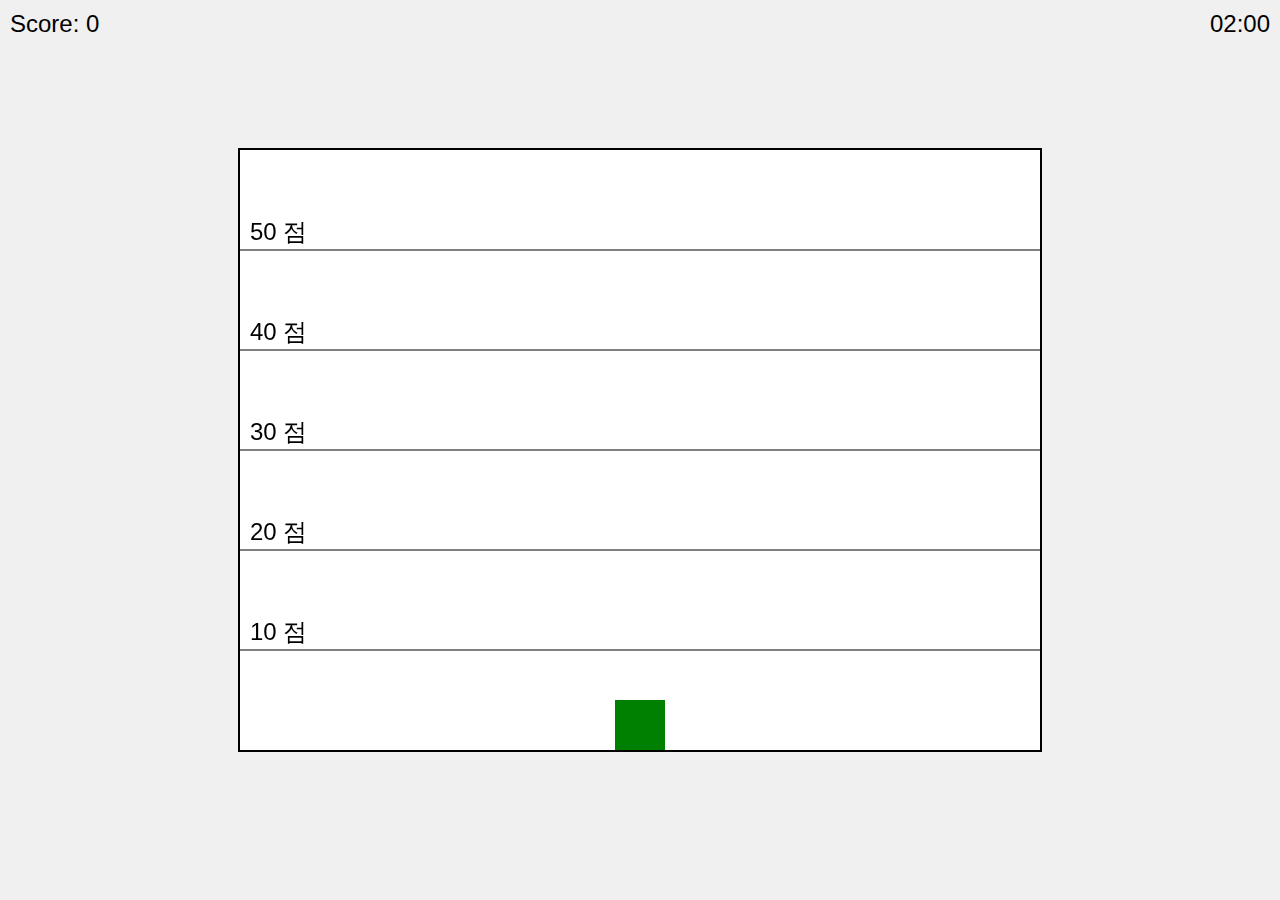
<file: 유연화겜/index.html>
<!DOCTYPE html>
<html lang="en">
<head>
    <meta charset="UTF-8">
    <meta name="viewport" content="width=device-width, initial-scale=1.0">
    <title>Web Game</title>
    <style>
        body {
            display: flex;
            justify-content: center;
            align-items: center;
            height: 100vh;
            margin: 0;
            background-color: #f0f0f0;
        }
        canvas {
            background-color: #ffffff;
            border: 2px solid #000000;
        }
        #score, #timer {
            position: absolute;
            font-size: 24px;
            font-family: Arial, sans-serif;
        }
        #score {
            top: 10px;
            left: 10px;
        }
        #timer {
            top: 10px;
            right: 10px;
        }
    </style>
</head>
<body>
    <div id="score">Score: 0</div>
    <div id="timer">02:00</div>
    <canvas id="canvas" width="800" height="600"></canvas>
    <script src="game.js"></script>
</body>
</html>
</file>
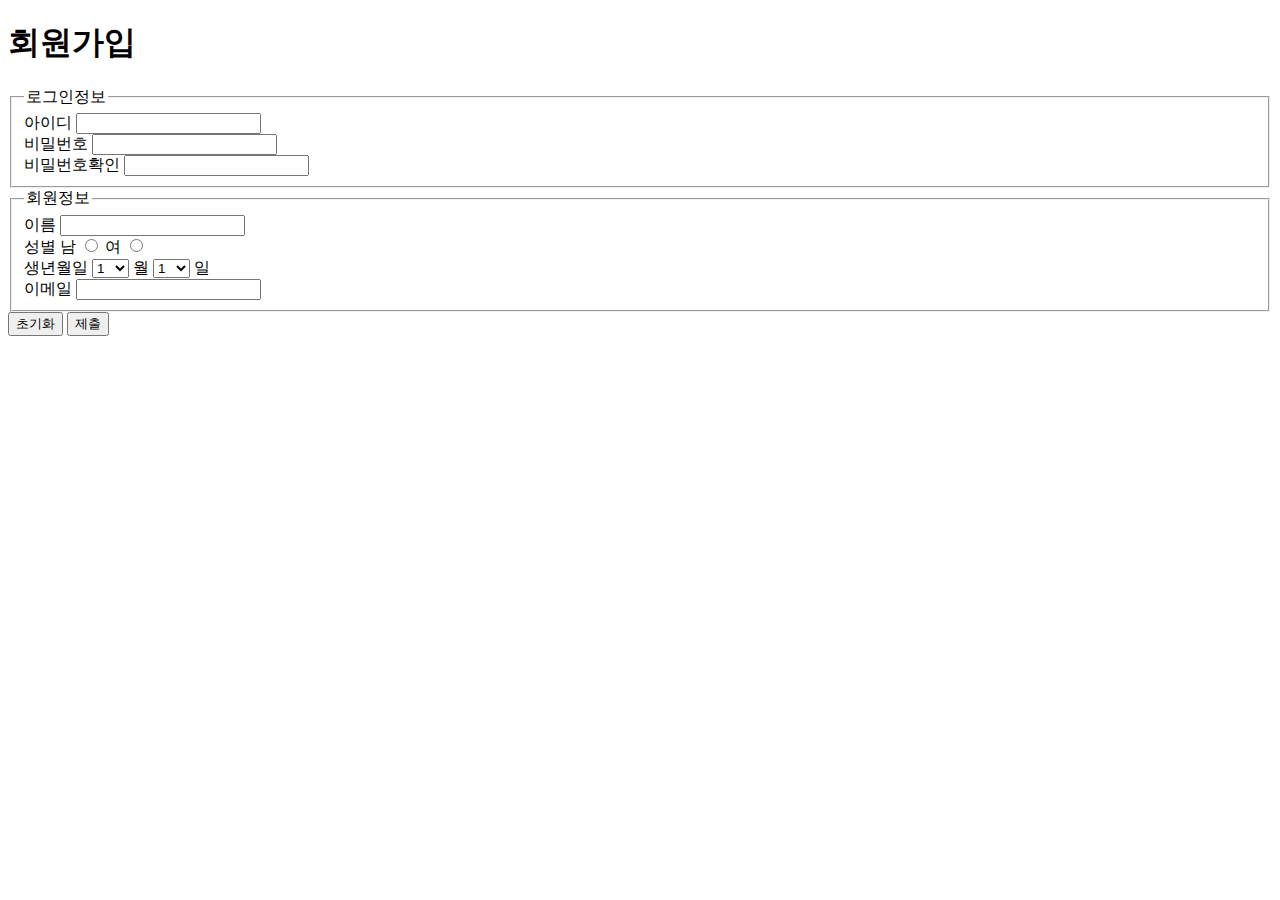
<file: form20240401.html>
<!DOCTYPE html>
<html lang="en">
<head>
    <meta charset="UTF-8">
    <meta http-equiv="X-UA-Compatible" content="IE=edge">
    <meta name="viewport" content="width=device-width, initial-scale=1.0">
    <title>Document</title>
</head>
<body>
    <h1>회원가입</h1>
    <form action="" method="post">
    <fieldset>
        <legend>로그인정보</legend>

        <label for="id">아이디</label>
        <input type="text" name="" id="id"><br>
        <label for="pw">비밀번호</label>
        <input type="password" name="" id="pw"><br>
        <label for="pw2">비밀번호확인</label>
        <input type="password" name="" id="pw2"><br>
    </fieldset>

    <fieldset>
        <legend>회원정보</legend>

        <label for="name">이름</label>
        <input type="text" name="" id="name"><br>

        <label for="gender">성별</label>
        <label for="male">남</label>
        <input type="radio" name="group" id="male">
        <label for="female">여</label>
        <input type="radio" name="group" id="female"><br>

        <label for="month">생년월일</label>
        <select name="" id="month">
            <option value="1">1</option>
            <option value="2">2</option>
            <option value="3">3</option>
            <option value="4">4</option>
            <option value="5">5</option>
            <option value="6">6</option>
            <option value="7">7</option>
            <option value="8">8</option>
            <option value="9">9</option>
            <option value="10">10</option>
            <option value="11">11</option>
            <option value="12">12</option>
        </select>
        <label for="">월</label>
        <select name="" id="nal">
        <option value="1">1</option>
        <option value="2">2</option>
        <option value="3">3</option>
        <option value="4">4</option>
        <option value="5">5</option>
        <option value="6">6</option>
        <option value="7">7</option>
        <option value="8">8</option>
        <option value="9">9</option>
        <option value="10">10</option>
        <option value="11">11</option>
        <option value="12">12</option>
        <option value="13">13</option>
        <option value="14">14</option>
        <option value="15">15</option>
        <option value="16">16</option>
        <option value="17">17</option>
        <option value="18">18</option>
        <option value="19">19</option>
        <option value="20">20</option>
        <option value="21">21</option>
        <option value="22">22</option>
        <option value="23">23</option>
        <option value="24">24</option>
        <option value="25">25</option>
        <option value="26">26</option>
        <option value="27">27</option>
        <option value="28">28</option>
        <option value="29">29</option>
        <option value="30">30</option>
        <option value="31">31</option>
        </select>
        <label for="">일</label><br>
        <label for="email">이메일</label>
        <input type="email" name="" id="email" required>
     </fieldset>
     <input type="reset" value="초기화">
     <input type="submit" value="제출">
    </form>
</body>
</html>
</file>
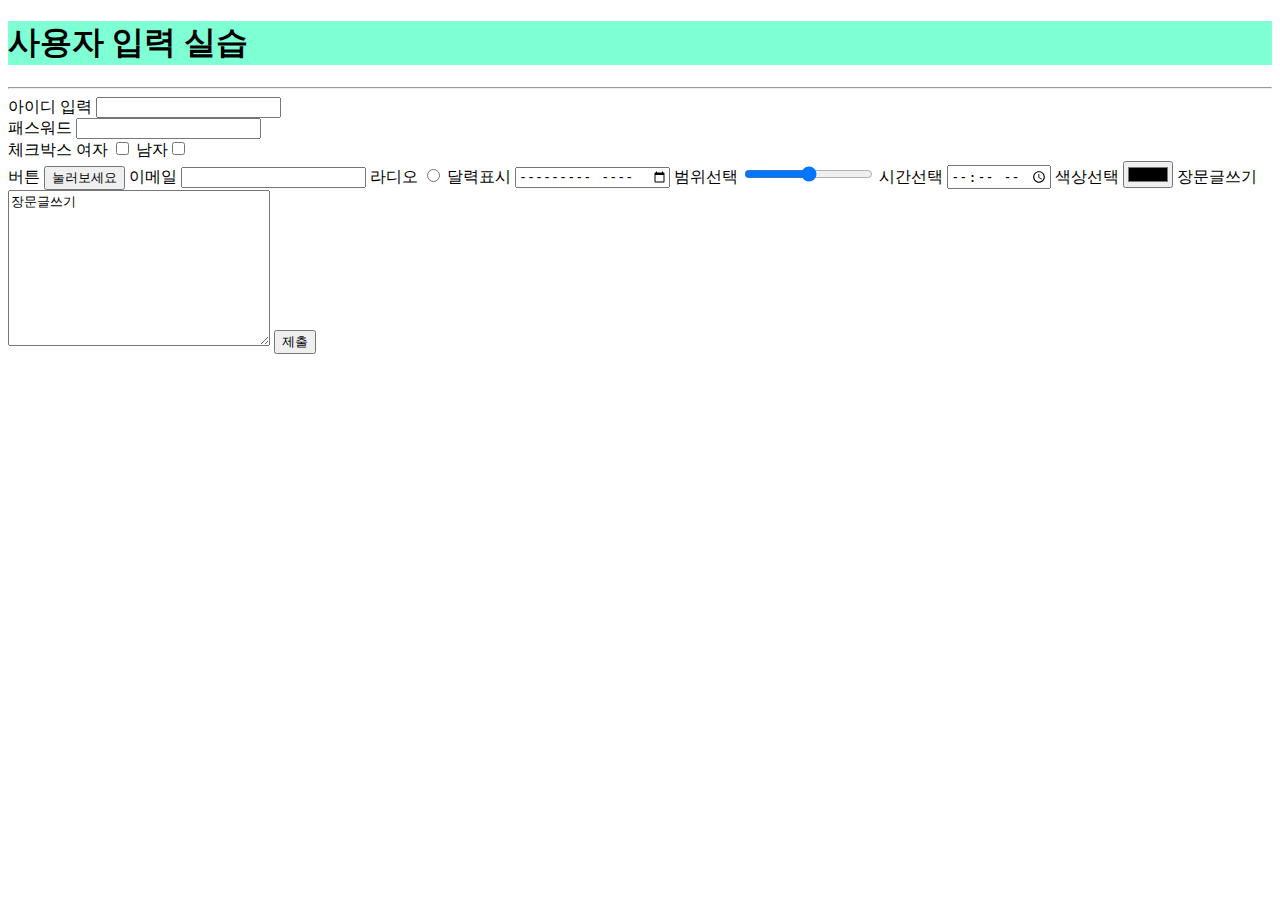
<file: index20240401.html>
<!DOCTYPE html>
<html lang="en">
<head>
    <meta charset="UTF-8">
    <meta http-equiv="X-UA-Compatible" content="IE=edge">
    <meta name="viewport" content="width=device-width, initial-scale=1.0">
    <title>Document</title>
</head>
<body>
    <h1 id="title" style="background-color: aquamarine;">사용자 입력 실습</h1>
    <hr>
    <form action="" method="get">

        <label for="id_1">아이디 입력</label>
        <input type="text" id="idinput"><br>

        <label for="pw">패스워드</label>
        <input type="password" name="" id="pw"><br>

        <label for="chx">체크박스</label>
       여자 <input type="checkbox" name="" id="">
       남자<input type="checkbox" name="" id="">
       <br>

       <label for="btn1">버튼</label>
       <input type="button" value="눌러보세요" onclick="document.getElementById('title').style.backgroundColor='yellow'">

       <label for="email">이메일</label>
       <input type="email" name="" id="email" required>

       <label for="rdi">라디오</label>
       <input type="radio" name="" id="rdi">

       <label for="month">달력표시</label>
       <input type="month" name="" id="month">

       <label for="range">범위선택</label>
       <input type="range" name="" id="range">

       <label for="time">시간선택</label>
       <input type="time" name="" id="time">

       <label for="color">색상선택</label>
       <input type="color" name="" id="color">

       <label for="txtarea">장문글쓰기</label>
       <textarea name="" id="" cols="30" rows="10">장문글쓰기</textarea>

       <input type="submit" value="제출">
       
    </form>
</body>
</html>
</file>
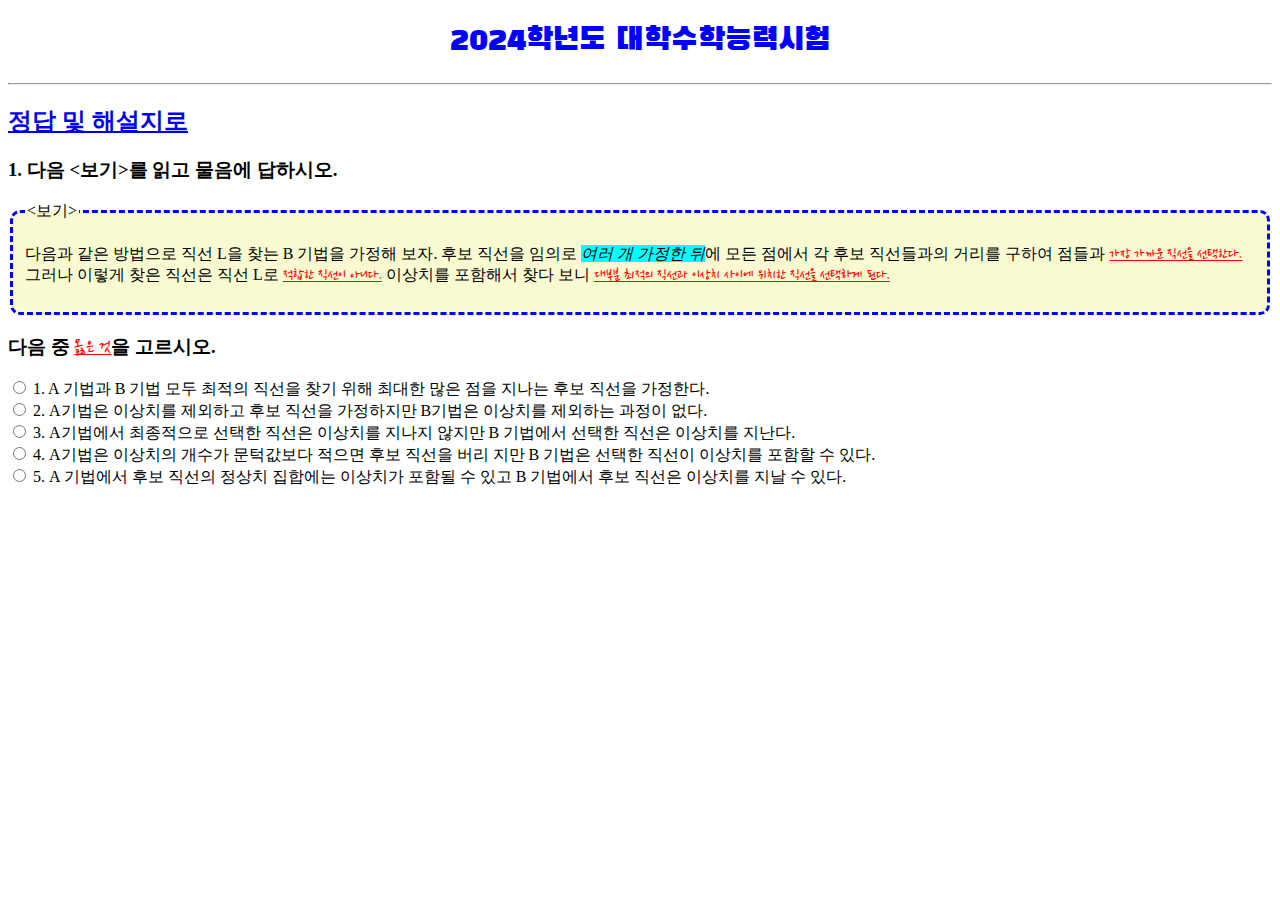
<file: index20240408_css.html>
<!DOCTYPE html>
<html lang="en">
<head>
    <meta charset="UTF-8">
    <meta http-equiv="X-UA-Compatible" content="IE=edge">
    <meta name="viewport" content="width=device-width, initial-scale=1.0">
    <title>Document</title>

    <link rel="preconnect" href="https://fonts.googleapis.com">
    <link rel="preconnect" href="https://fonts.gstatic.com" crossorigin>
    <link href="https://fonts.googleapis.com/css2?family=Black+Han+Sans&family=Nanum+Pen+Script&display=swap" rel="stylesheet">

<style>
    u {
  font-family: "Nanum Pen Script", cursive;
  font-weight: 400;
  font-style: normal;
  color: red;
}

h1 {
  font-family: "Black Han Sans", sans-serif;
  font-weight: 400;
  font-style: normal;
  color: blue;
  text-align: center;
  
}




fieldset{
    background-color: lightgoldenrodyellow;
}

label:hover{
    background-color: blueviolet;
}

#num2:hover {
    background-color: red;
}

.odd:hover{
    font-size: 40px;
}

i{
    background-color: aqua;
}

</style>
</head>
<body>
    <h1>2024학년도 대학수학능력시험</h1>
    <hr>
    <h2><a href="http://google.com">정답 및 해설지로</a></h2>
    <h3>1. 다음 <보기>를 읽고 물음에 답하시오.</h3>
    <fieldset style="border: 3px dashed blue; border-radius: 10px;">
        <legend><보기></legend>
    <p>다음과 같은 방법으로 직선 L을 찾는 B 기법을 가정해 보자.
        후보 직선을 임의로 <i>여러 개 가정한 뒤</i>에 모든 점에서 각
        후보 직선들과의 거리를 구하여 점들과 <u>가장 가까운 직선을
        선택한다.</u> 그러나 이렇게 찾은 직선은 직선 L로 <u>적합한 직선이
        아니다.</u> 이상치를 포함해서 찾다 보니 <U>대부분 최적의 직선과
        이상치 사이에 위치한 직선을 선택하게 된다.</U>
        </p>
    </fieldset>
        <h3>다음 중 <u>옳은 것</u>을 고르시오.</h3>
        <input type="radio" name="select" id="">
        <label for="" class="odd">1. A 기법과 B 기법 모두 최적의 직선을 찾기 위해 최대한 많은
            점을 지나는 후보 직선을 가정한다.</label><br>
        <input type="radio" name="select" id="">
        <label for="" id="num2">2. A기법은 이상치를 제외하고 후보 직선을 가정하지만 B기법은
            이상치를 제외하는 과정이 없다.</label><br>
        <input type="radio" name="select" id="">
        <label for="" class="odd">3. A기법에서 최종적으로 선택한 직선은 이상치를 지나지 않지만
        B 기법에서 선택한 직선은 이상치를 지난다.</label><br>
        <input type="radio" name="select" id="">
        <label for="">4. A기법은 이상치의 개수가 문턱값보다 적으면 후보 직선을 버리
            지만 B 기법은 선택한 직선이 이상치를 포함할 수 있다.</label><br>
        <input type="radio" name="select" id="">
        <label for="" class="odd">5. A 기법에서 후보 직선의 정상치 집합에는 이상치가 포함될
            수 있고 B 기법에서 후보 직선은 이상치를 지날 수 있다.</label>

</body>
</html>
</file>
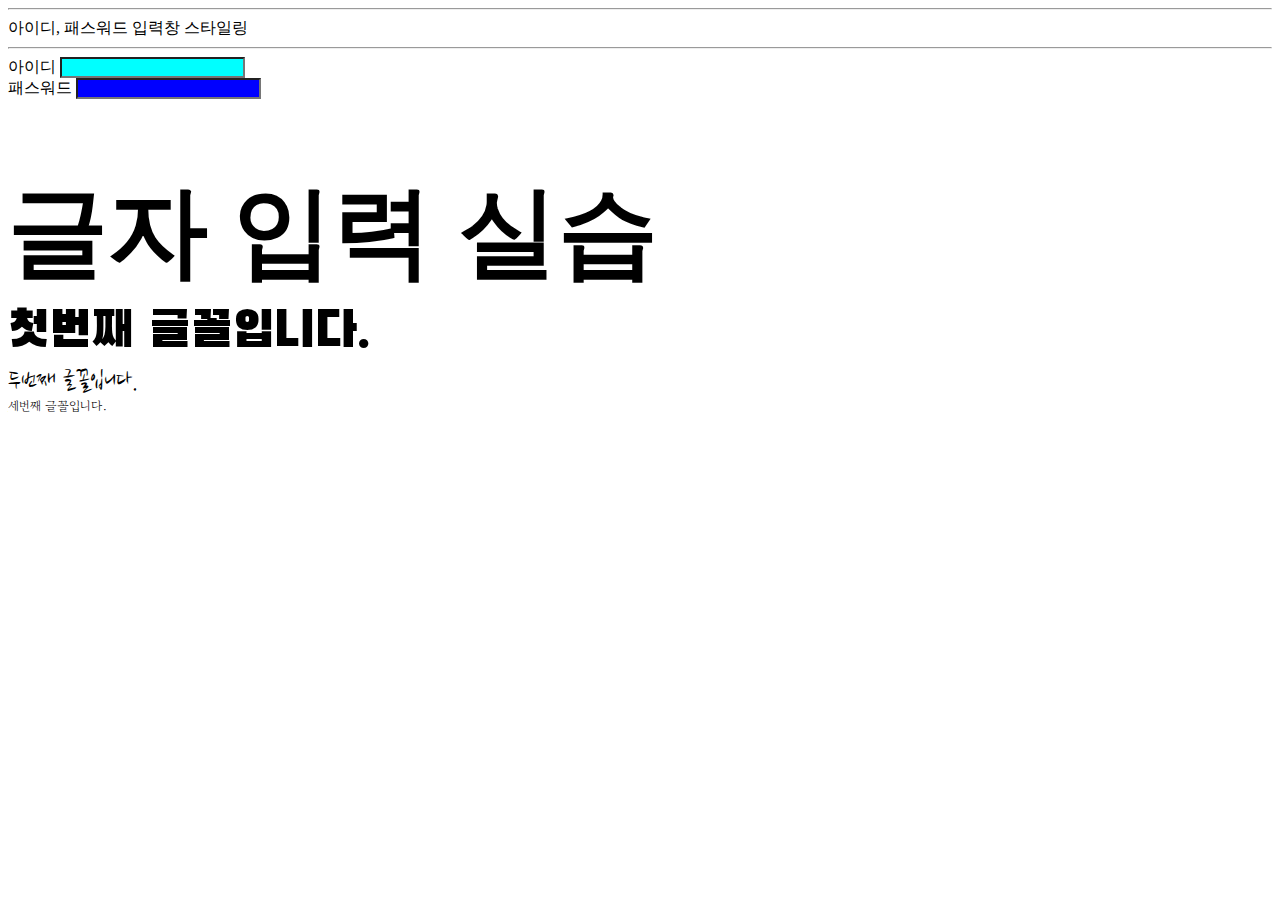
<file: index20240415.html>
<!DOCTYPE html>
<html lang="en">
<head>
    <meta charset="UTF-8">
    <meta name="viewport" content="width=device-width, initial-scale=1.0">
    <title>Document</title>
    <link rel="preconnect" href="https://fonts.googleapis.com">
<link rel="preconnect" href="https://fonts.gstatic.com" crossorigin>
<link href="https://fonts.googleapis.com/css2?family=Black+Han+Sans&family=Gowun+Batang&family=Nanum+Brush+Script&display=swap" rel="stylesheet">
    <style>
        input[type="text"]{
            background-color: aqua;
        }
        input[type="password"]{
            background-color: blue;
        }

        h1{
            font-size: 100px;
        }
        
        #font1 {
            font-family: "Black Han Sans", sans-serif;
  font-weight: 400;
  font-style: normal;
  font-size: 0.5em;
        }

        #font2 {
            font-family: "Nanum Brush Script", cursive;
  font-weight: 400;
  font-style: normal;
  font-size: 0.5em;
        }

        #font3 {
            font-family: "Gowun Batang", serif;
  font-weight: 400;
  font-style: normal;
  font-size: 0.5em;
        }

    </style>
</head>
<body>
    <hr>
    아이디, 패스워드 입력창 스타일링
    <hr>

    <form action="" method="get">
        <label for="pw">아이디</label>
        <input type="text" name="" id="id"><br>
        <label for="pw">패스워드</label>
        <input type="password" name="" id="pw"><br>       
    </form>

    <h1>글자 입력 실습
    <div id="font1">첫번째 글꼴입니다.
        <div id="font2">두번째 글꼴입니다.
            <div id="font3">세번째 글꼴입니다.</div>
        </div>
    </div>
</h1>

</body>
</html>
</file>
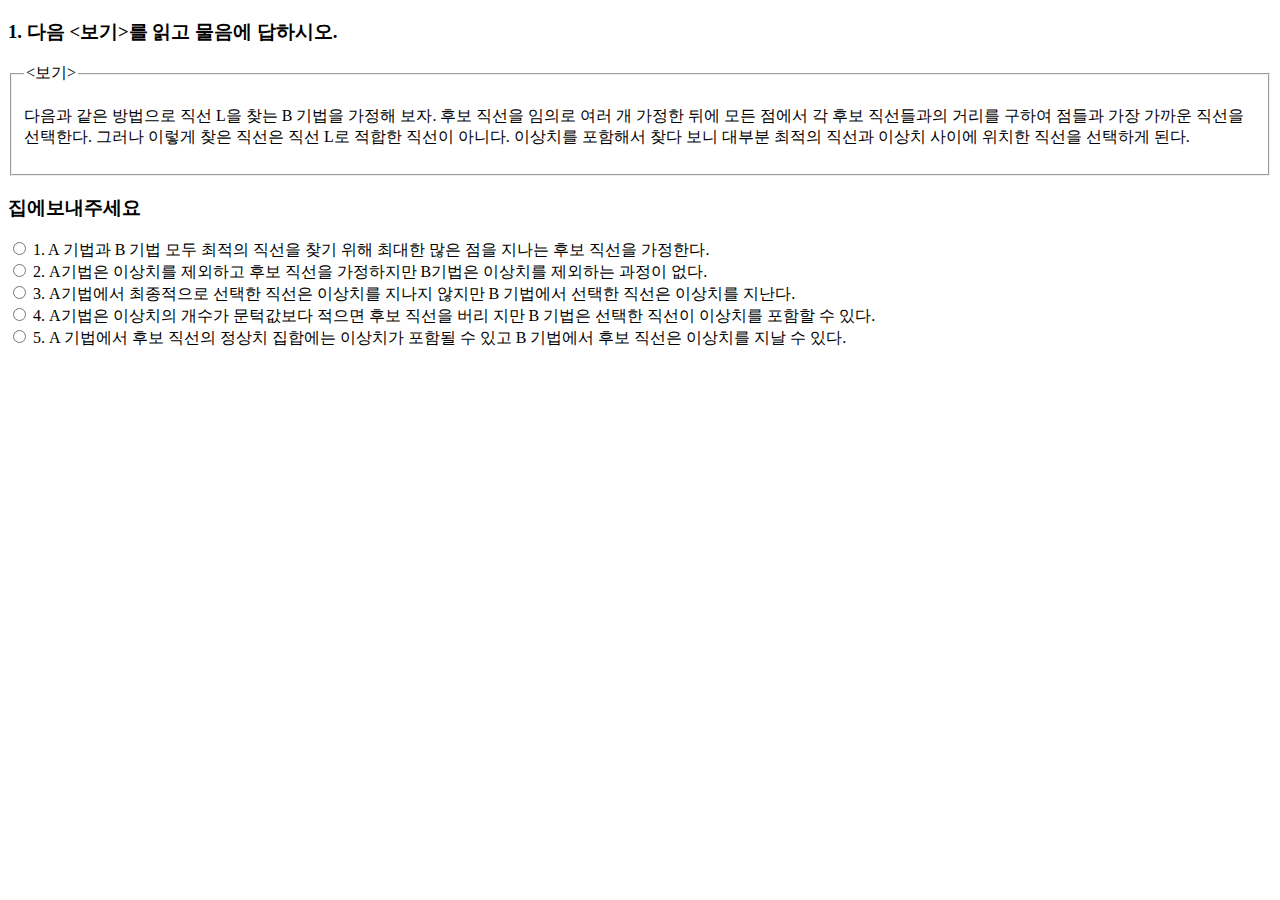
<file: text20240401.html>
<!DOCTYPE html>
<html lang="en">
<head>
    <meta charset="UTF-8">
    <meta http-equiv="X-UA-Compatible" content="IE=edge">
    <meta name="viewport" content="width=device-width, initial-scale=1.0">
    <title>Document</title>
</head>
<body>
    <h3>1. 다음 <보기>를 읽고 물음에 답하시오.</h3>
    <fieldset>
        <legend><보기></legend>
        <p>다음과 같은 방법으로 직선 L을 찾는 B 기법을 가정해 보자.
후보 직선을 임의로 여러 개 가정한 뒤에 모든 점에서 각
후보 직선들과의 거리를 구하여 점들과 가장 가까운 직선을
선택한다. 그러나 이렇게 찾은 직선은 직선 L로 적합한 직선이
아니다. 이상치를 포함해서 찾다 보니 대부분 최적의 직선과
이상치 사이에 위치한 직선을 선택하게 된다.
        </p>
    </fieldset>
        <h3>집에보내주세요</h3>
        <input type="radio" name="select" id="">
        <label for="">1. A 기법과 B 기법 모두 최적의 직선을 찾기 위해 최대한 많은
            점을 지나는 후보 직선을 가정한다.</label><br>
        <input type="radio" name="select" id="">
        <label for="">2. A기법은 이상치를 제외하고 후보 직선을 가정하지만 B기법은
            이상치를 제외하는 과정이 없다.</label><br>
        <input type="radio" name="select" id="">
        <label for="">3. A기법에서 최종적으로 선택한 직선은 이상치를 지나지 않지만
        B 기법에서 선택한 직선은 이상치를 지난다.</label><br>
        <input type="radio" name="select" id="">
        <label for="">4. A기법은 이상치의 개수가 문턱값보다 적으면 후보 직선을 버리
            지만 B 기법은 선택한 직선이 이상치를 포함할 수 있다.</label><br>
        <input type="radio" name="select" id="">
        <label for="">5. A 기법에서 후보 직선의 정상치 집합에는 이상치가 포함될
            수 있고 B 기법에서 후보 직선은 이상치를 지날 수 있다.</label>

</body>
</html>
</file>
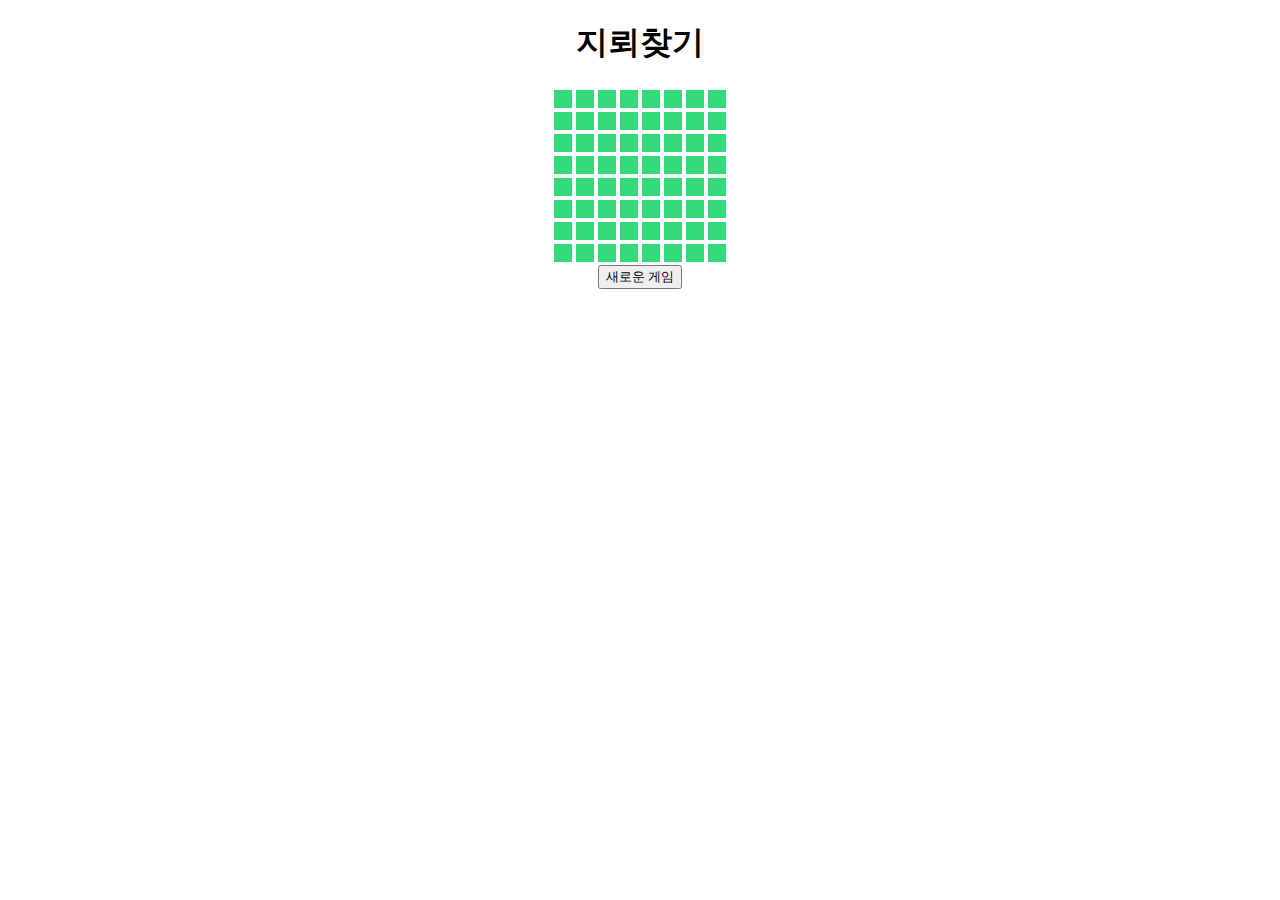
<file: WebGame.html>
<!DOCTYPE html>
<html lang="ko">

<head>
    <style>
        * {
            text-align: center;
        }

        #board {
            margin-left: auto;
            margin-right: auto;
        }

        #board tr td {
            border: 1px solid white;
            background: #34da79;
            width: 16px;
            height: 16px;
            text-align: center;
            font-size: 12px;
        }

        #board tr td.clicked {
            background: #6c5ee7;
        }

        #board tr td.mine {
            background: #FF0000;
        }
    </style>
</head>

<body>
    <h1>지뢰찾기</h1>
    <table id="board">
    </table>
    <BUTTON onclick="genGrid();">새로운 게임</BUTTON>
    <script>
        let grid = document.getElementById("board"); 
        let gridSize = 8; 
        genGrid(); 

        function genGrid() {
            grid.innerHTML = "";
            for (let i = 0; i < gridSize; i++) { 
                let row = grid.insertRow(i);
                for (let j = 0; j < gridSize; j++) { 
                    let cell = row.insertCell(j);
                    cell.onclick = function () { clickBox(this, i, j); }; 
                    cell.setAttribute("mine", Math.random() < 0.2 ? "true" : "false"); 
                }
            }
        }

        function clickBox(cell, x, y) {
            if (cell.getAttribute("mine") == "true") { // 지뢰를 클릭한 경우
                cell.className = "mine";
                revealAllMines(); // 모든 지뢰를 표시
                setTimeout(() => {
                    alert("새로운 게임을 시작합니다."); 
                    genGrid(); // 새로운 게임 시작
                }, 1000); 
            } else { 
                cell.className = "clicked"; 
                let mineCount = countAdjacentMines(x, y); // 주변 지뢰 개수를 계산
                cell.innerHTML = mineCount > 0 ? mineCount : ""; // 지뢰 개수를 표시하거나 빈 칸
            }
        }

        function countAdjacentMines(x, y) {
            let mineCount = 0; // 주변 지뢰 개수를 세기 위한 변수 초기화
            for (let i = -1; i <= 1; i++) { 
                for (let j = -1; j <= 1; j++) {
                    if (i == 0 && j == 0) continue; // 자기 자신은 제외
                    let newX = x + i; 
                    let newY = y + j;
                    if (isValidCell(newX, newY)) { // 새로운 좌표가 유효한지 확인
                        let neighborCell = grid.rows[newX].cells[newY]; 
                        if (neighborCell.getAttribute("mine") == "true") { // 지뢰가 있는지 확인
                            mineCount++; // 지뢰가 있으면 개수 증가
                        }
                    }
                }
            }
            return mineCount; // 주변 지뢰 개수를 반환
        }

        function isValidCell(x, y) {
            return x >= 0 && y >= 0 && x < gridSize && y < gridSize; // X, Y 좌표가 유효한지 확인
        }

        function revealAllMines() {
            for (let i = 0; i < grid.rows.length; i++) { // 모든 줄을 반복
                for (let j = 0; j < grid.rows[i].cells.length; j++) { // 모든 칸을 반복
                    let cell = grid.rows[i].cells[j]; 
                    if (cell.getAttribute("mine") == "true") { // 지뢰가 있는지 확인
                        cell.className = "mine";
                    }
                }
            }
        }
    </script>
</body>

</html>
</file>
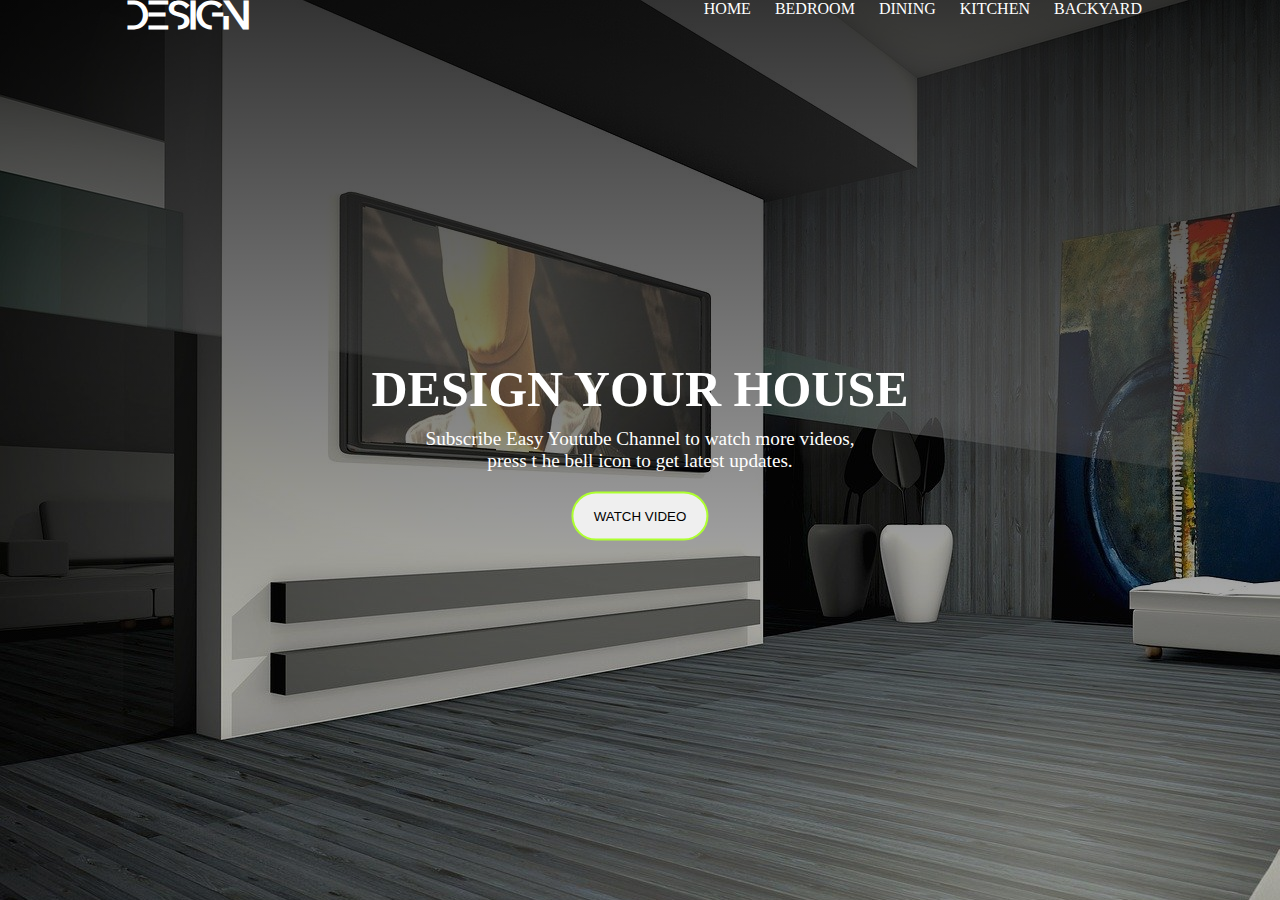
<file: css_test (2)/test2.html>
<!DOCTYPE html>
<html lang="en">
  <head>
    <meta charset="UTF-8" />
    <meta http-equiv="X-UA-Compatible" content="IE=edge" />
    <meta name="viewport" content="width=device-width, initial-scale=1.0" />
    <title>Document</title>
    <link rel="stylesheet" href="style_test.css" />
  </head>
  <body>
    <div class="container">
      <div class="header">
        <h1><a href="#">DESIGN</a></h1>
        <div class="nav">
          <ul>
            <li><a href="#">HOME</a></li>
            <li><a href="#">BEDROOM</a></li>
            <li><a href="#">DINING</a></li>
            <li><a href="#">KITCHEN</a></li>
            <li><a href="#">BACKYARD</a></li>
          </ul>
        </div>
      </div>
      <div class="hero">
        <h2>DESIGN YOUR HOUSE</h2>
        <p>
          Subscribe Easy Youtube Channel to watch more videos,<br />press t he
          bell icon to get latest updates.
        </p>
        <button>WATCH VIDEO</button>
      </div>
    </div>
  </body>
</html>
</file>
<file: css_test (2)/style_test.css>
/* 글꼴 설정 */
@font-face {
    font-family: abster;
    src: url(font/abster-webfont.woff) format('woff');
} 


/* 전체 선택 */
/* 기본 여백을 제거하는 역할 */
*{
    margin: 0;
    /* 바깥 여백을 0으로 설정 */
    padding: 0;
    /* 안쪽 여백을 0으로 설정 */
    box-sizing: border-box;
    /* 여백으로 인해 전체 화면의 크기가 변경되는 것을 방지 */
}


/* 배경처리 */
/* 배경 크기 결정, 배경 색상 처리 등 */
.container {
    width: 100%;
    height: 100vh;
    background: linear-gradient(rgba(0,0,0,0.8), rgba(0,0,0,0.1)), url(./images/room.jpg);
    /* 배경색을 그라데이션 처리, 사진 삽입 */
}


/* 헤더배치 */
/* 배치 결정, 로고, 메뉴 두 개의 대한 배치, 헤더영역 크기 결정 */
.header{
    width: 80%;
    height: 80px;
    margin: 0 auto;
    display: flex;
    justify-content: space-between;
}


/* 글자로고 */
/* 글자색상을 흰색으로, a태그의 밑줄 제거, 글꼴 변경 */
.container .header h1 a{
    color: white;
    text-decoration: none;
    font-family: abster;
}


/* 메뉴요소 배치 */
/* li 요소(블록요소)를 인라인 요소로 변경해 수평 정렬 */
.container .header .nav ul li{
    display: inline;
    margin: 0 10px;
}


/* 메뉴요소 스타일링 */
/* 글자색 변경, a태그 기본 속성 제거(밑줄) */
.container .header .nav ul li a{
    color: white;
    text-decoration: none;
}


/* 메뉴요소 마우스이벤트 */
.container .header .nav ul li a:hover{
    color: aquamarine;
}


/* 화면 중앙 요소 배치 */
.container .hero{
    position: absolute;
    left: 50%;
    top: 50%;
    transform: translate(-50%, -50%);
    text-align: center;
    color: white;
}


/* 화면 중앙 요소 제목 */
.container .hero h2{
    font-size: 50px;
    margin-bottom: 10px;
}


/* 화면 중앙 요소 본문 */
.container .hero p{
    font-size: larger;
    margin-bottom: 20px;
}


/* 화면 중앙 요소 버튼 */
.container .hero button{
    padding: 15px 20px;
    border-radius: 30px;
    border: 2px solid greenyellow;
}


/* 화면 중앙 요소 버튼 처리 */
.container .hero button:hover{
    background-color: yellowgreen;
}
</file>
